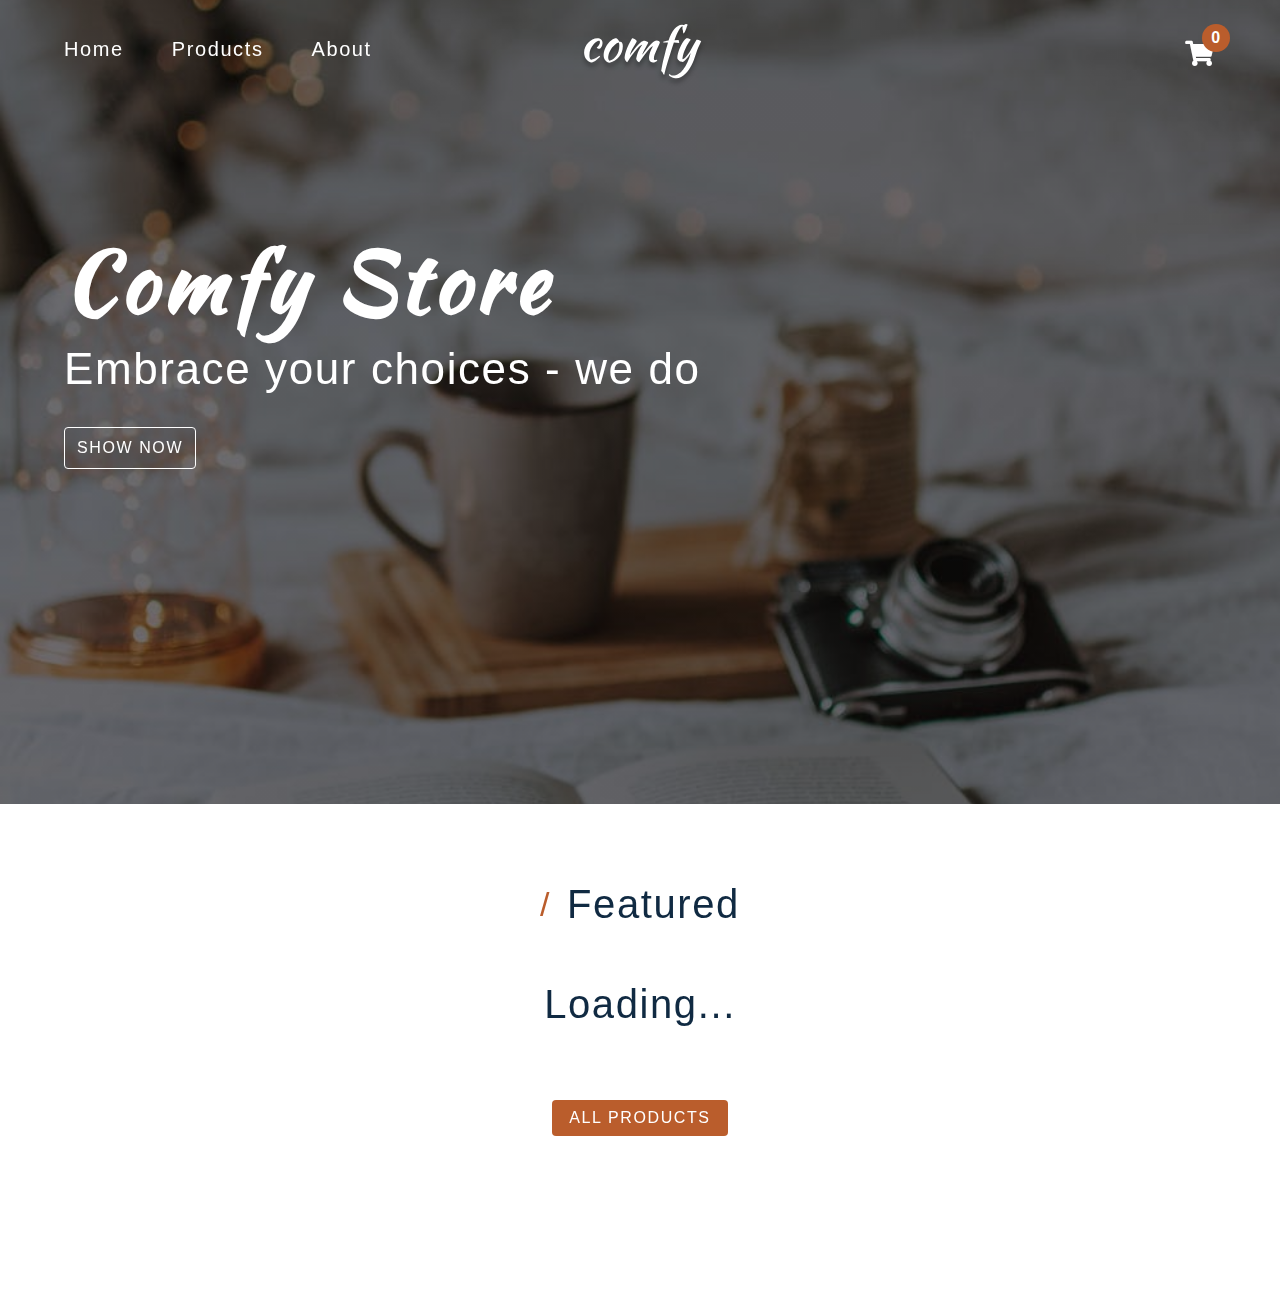
<file: index.html>
<!DOCTYPE html>
<html lang="en">
  <head>
    <meta charset="UTF-8" />
    <meta name="viewport" content="width=device-width, initial-scale=1.0" />
    <!-- font-awesome -->
    <link
      rel="stylesheet"
      href="https://cdnjs.cloudflare.com/ajax/libs/font-awesome/5.14.0/css/all.min.css"
    />

    <!-- styles css -->
    <link rel="stylesheet" href="styles.css" />
    <title>Home | Comfy</title>
  </head>
  <body>
    <!-- navbar -->
    <nav class="navbar">
      <div class="nav-center">
        <!-- links -->
        <div>
          <button class="toggle-nav">
            <i class="fas fa-bars"></i>
          </button>
          <ul class="nav-links">
            <li>
              <a href="index.html" class="nav-link"> home </a>
            </li>
            <li>
              <a href="products.html" class="nav-link"> products </a>
            </li>
            <li>
              <a href="about.html" class="nav-link"> about </a>
            </li>
          </ul>
        </div>
        <!-- logo -->
        <img src="./images/logo-white.svg" class="nav-logo" alt="logo" />
        <!-- cart icon -->
        <div class="toggle-container">
          <button class="toggle-cart">
            <i class="fas fa-shopping-cart"></i>
          </button>
          <span class="cart-item-count">1</span>
        </div>
      </div>
    </nav>
    <!-- hero -->
    <section class="hero">
      <div class="hero-container">
        <h1 class="text-slanted">comfy store</h1>
        <h3>Embrace your choices - we do</h3>
        <a href="products.html" class="hero-btn"> show now </a>
      </div>
    </section>
    <!-- sidebar -->
    <div class="sidebar-overlay">
      <aside class="sidebar">
        <!-- close -->
        <button class="sidebar-close">
          <i class="fas fa-times"></i>
        </button>
        <!-- links -->
        <ul class="sidebar-links">
          <li>
            <a href="index.html" class="sidebar-link">
              <i class="fas fa-home fa-fw"></i>
              home
            </a>
          </li>
          <li>
            <a href="products.html" class="sidebar-link">
              <i class="fas fa-couch fa-fw"></i>
              products
            </a>
          </li>
          <li>
            <a href="about.html" class="sidebar-link">
              <i class="fas fa-book fa-fw"></i>
              about
            </a>
          </li>
        </ul>
      </aside>
    </div>
    <!-- cart -->
    <div class="cart-overlay">
      <aside class="cart">
        <button class="cart-close">
          <i class="fas fa-times"></i>
        </button>
        <header>
          <h3 class="text-slanted">your bag</h3>
        </header>
        <!-- cart items -->
        <div class="cart-items"></div>
        <!-- footer -->
        <footer>
          <h3 class="cart-total text-slanted">total : $12.99</h3>
          <button class="cart-checkout btn">checkout</button>
        </footer>
      </aside>
    </div>
    <!-- featured products -->
    <section class="section featured">
      <div class="title">
        <h2><span>/</span> featured</h2>
      </div>
      <div class="featured-center section-center">
        <h2 class="section-loading">loading...</h2>
        <!-- single product -->
        <!-- <article class="product">
          <div class="product-container">
            <img src="./images/main-bcg.jpeg" class="product-img img" alt="" />
           
            <div class="product-icons">
              <a href="product.html?id=1" class="product-icon">
                <i class="fas fa-search"></i>
              </a>
              <button class="product-cart-btn product-icon" data-id="1">
                <i class="fas fa-shopping-cart"></i>
              </button>
            </div>
          </div>
          <footer>
            <p class="product-name">name</p>
            <h4 class="product-price">$9.99</h4>
          </footer>
        </article> -->
        <!-- end of single product -->
      </div>
      <a href="products.html" class="btn"> all products </a>
    </section>
    <script type="module" src="index.js"></script>
  </body>
</html>
</file>
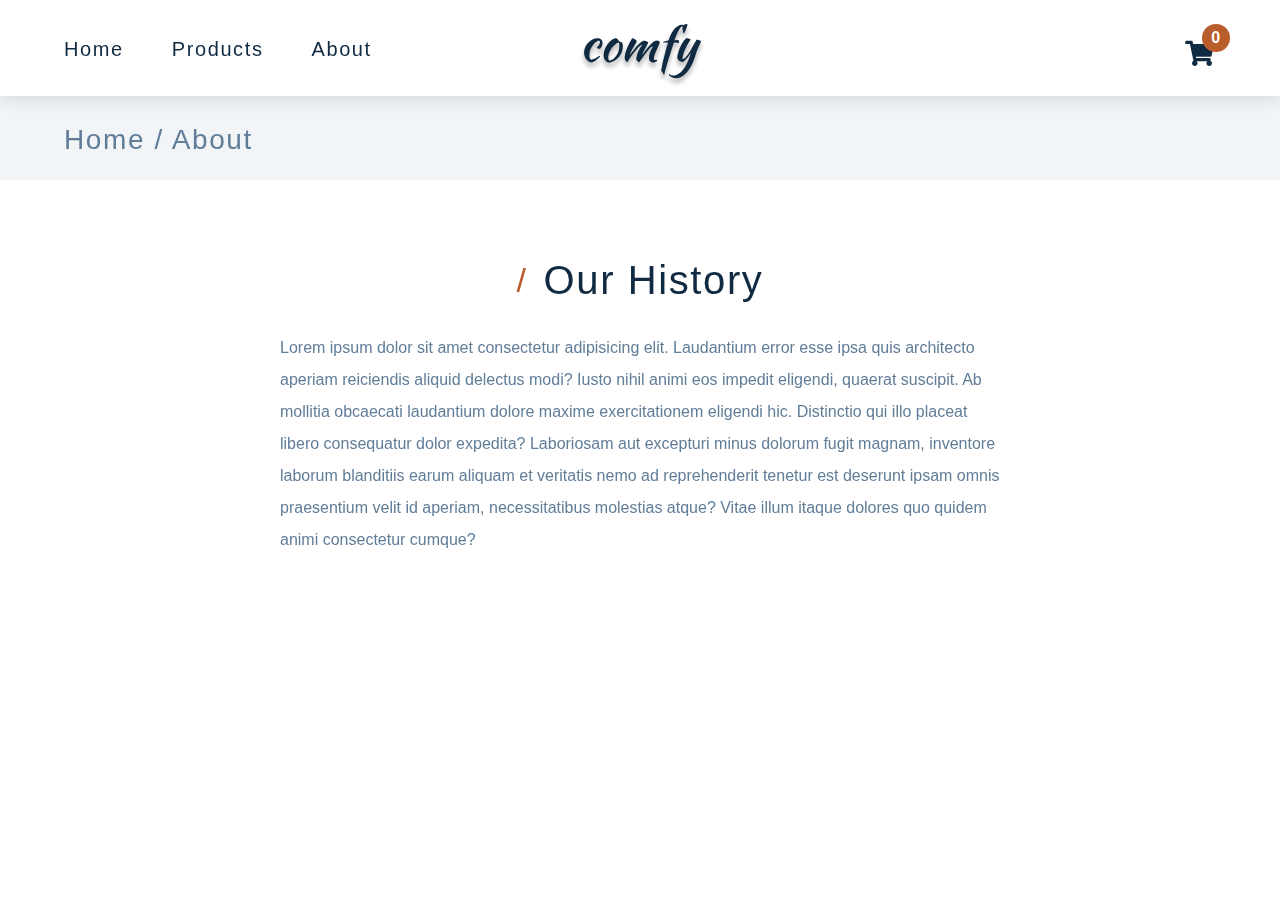
<file: about.html>
<!DOCTYPE html>
<html lang="en">
  <head>
    <meta charset="UTF-8" />
    <meta name="viewport" content="width=device-width, initial-scale=1.0" />
    <title>About | Comfy</title>
    <!-- font-awesome -->
    <link
      rel="stylesheet"
      href="https://cdnjs.cloudflare.com/ajax/libs/font-awesome/5.14.0/css/all.min.css"
    />

    <!-- styles css -->
    <link rel="stylesheet" href="styles.css" />
  </head>

  <body>
    <!-- navbar -->
    <nav class="navbar page">
      <div class="nav-center">
        <!-- links -->
        <div>
          <button class="toggle-nav">
            <i class="fas fa-bars"></i>
          </button>
          <ul class="nav-links">
            <li>
              <a href="index.html" class="nav-link"> home </a>
            </li>
            <li>
              <a href="products.html" class="nav-link"> products </a>
            </li>
            <li>
              <a href="about.html" class="nav-link"> about </a>
            </li>
          </ul>
        </div>
        <!-- logo -->
        <img src="./images/logo-black.svg" class="nav-logo" alt="logo" />
        <!-- cart icon -->
        <div class="toggle-container">
          <button class="toggle-cart">
            <i class="fas fa-shopping-cart"></i>
          </button>
          <span class="cart-item-count">1</span>
        </div>
      </div>
    </nav>
    <!-- hero -->
    <section class="page-hero">
    <div class="section-center">
      <h3 class="page-hero-title">Home / about </h3>
    </div>
      </div>
    </section>
    <!-- sidebar -->
    <div class="sidebar-overlay">
      <aside class="sidebar">
        <!-- close -->
        <button class="sidebar-close"><i class="fas fa-times"></i></button>
        <!-- links -->
        <ul class="sidebar-links">
          <li>
            <a href="index.html" class="sidebar-link">
              <i class="fas fa-home fa-fw"></i>
              home
            </a>
          </li>
          <li>
            <a href="products.html" class="sidebar-link">
              <i class="fas fa-couch fa-fw"></i>
              products
            </a>
          </li>
          <li>
            <a href="about.html" class="sidebar-link">
              <i class="fas fa-book fa-fw"></i>
              about
            </a>
          </li>
        </ul>
      </aside>
    </div>

    <!-- cart -->
    <div class="cart-overlay">
      <aside class="cart">
        <button class="cart-close"><i class="fas fa-times"></i></button>
        <header>
          <h3 class="text-slanted">your bag</h3>
        </header>

        <!-- cart items -->
        <div class="cart-items">
          <!-- single-item -->
          <article class="cart-item" data-id=" ">
            <!-- <img
              src="./images/main-bcg.jpeg"
              class="cart-item-img"
              alt="name"
            />
        
            <div>
              <h4 class="cart-item-name">tomato</h4>
              <p class="cart-item-price">$13.99</p>
              <button class="cart-item-remove-btn">remove</button>
            </div>
           
            <div>
              <button class="cart-item-increase-btn">
                <i class="fas fa-chevron-up"></i>
              </button>
              <p class="cart-item-amount">1</p>
              <button class="cart-item-decrease-btn">
                <i class="fas fa-chevron-down"></i>
              </button>
            </div> -->
          </article>
          <!-- end single item -->
        </div>
        <footer>
          <h3 class="cart-total text-slanted">total : $12.99</h3>
          <button class="cart-checkout btn">checkout</button>
        </footer>
      </aside>
    </div>

    <!-- about -->
    <section class="section section-center about-page">
      <div class="title">
        <h2> <span> /</span> our history</h2>
        </div>
        <p class="about-text">Lorem ipsum dolor sit amet consectetur adipisicing elit. Laudantium error esse ipsa quis architecto aperiam reiciendis aliquid delectus modi? Iusto nihil animi eos impedit eligendi, quaerat suscipit. Ab mollitia obcaecati laudantium dolore maxime exercitationem eligendi hic. Distinctio qui illo placeat libero consequatur dolor expedita? Laboriosam aut excepturi minus dolorum fugit magnam, inventore laborum blanditiis earum aliquam et veritatis nemo ad reprehenderit tenetur est deserunt ipsam omnis praesentium velit id aperiam, necessitatibus molestias atque? Vitae illum itaque dolores quo quidem animi consectetur cumque?</p>
      
    </section>
    <script type="module" src="./src/pages/about.js"></script>
  </body>
</html>
</file>
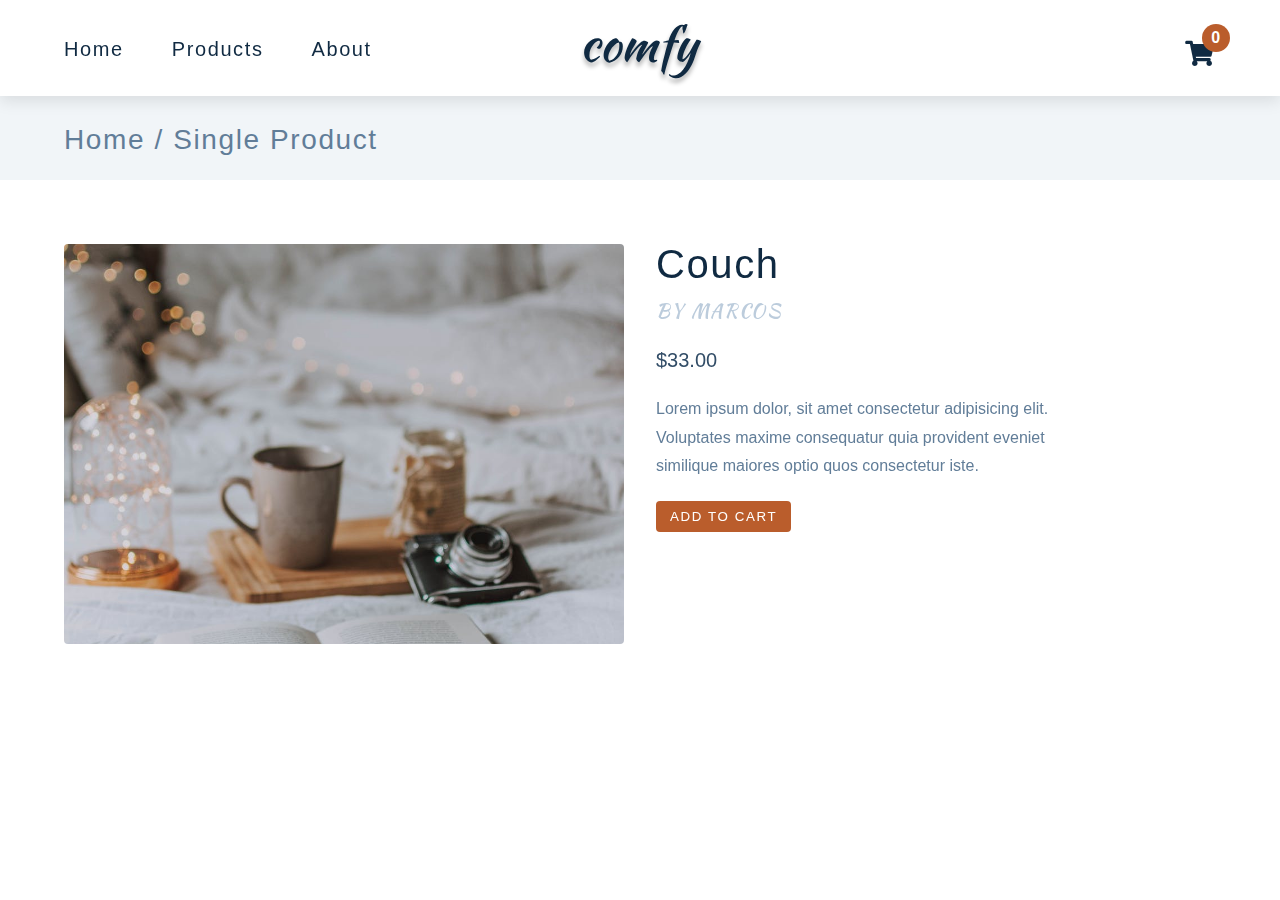
<file: product.html>
<!DOCTYPE html>
<html lang="en">
  <head>
    <meta charset="UTF-8" />
    <meta name="viewport" content="width=device-width, initial-scale=1.0" />
    <title>Single Product</title>
    <!-- font-awesome -->
    <link
      rel="stylesheet"
      href="https://cdnjs.cloudflare.com/ajax/libs/font-awesome/5.14.0/css/all.min.css"
    />

    <!-- styles css -->
    <link rel="stylesheet" href="styles.css" />
  </head>
  <body>
     <!-- navbar -->
    <nav class="navbar page">
      <div class="nav-center">
        <!-- links -->
        <div>
          <button class="toggle-nav">
            <i class="fas fa-bars"></i>
          </button>
          <ul class="nav-links">
            <li>
              <a href="index.html" class="nav-link"> home </a>
            </li>
            <li>
              <a href="products.html" class="nav-link"> products </a>
            </li>
            <li>
              <a href="about.html" class="nav-link"> about </a>
            </li>
          </ul>
        </div>
        <!-- logo -->
        <img src="./images/logo-black.svg" class="nav-logo" alt="logo" />
        <!-- cart icon -->
        <div class="toggle-container">
          <button class="toggle-cart">
            <i class="fas fa-shopping-cart"></i>
          </button>
          <span class="cart-item-count">1</span>
        </div>
      </div>
    </nav>
    <!-- hero -->
    <section class="page-hero">
    <div class="section-center">
      <!-- gonna add that in js: -->
      <h3 class="page-hero-title">Home / single Product </h3>
    </div>
      </div>
    </section>
    <!-- sidebar -->
    <div class="sidebar-overlay">
      <aside class="sidebar">
        <!-- close -->
        <button class="sidebar-close"><i class="fas fa-times"></i></button>
        <!-- links -->
        <ul class="sidebar-links">
          <li>
            <a href="index.html" class="sidebar-link">
              <i class="fas fa-home fa-fw"></i>
              home
            </a>
          </li>
          <li>
            <a href="products.html" class="sidebar-link">
              <i class="fas fa-couch fa-fw"></i>
              products
            </a>
          </li>
          <li>
            <a href="about.html" class="sidebar-link">
              <i class="fas fa-book fa-fw"></i>
              about
            </a>
          </li>
        </ul>
      </aside>
    </div>
    

    <!-- cart -->
    <div class="cart-overlay">
      <aside class="cart">
        <button class="cart-close"><i class="fas fa-times"></i></button>
        <header>
          <h3 class="text-slanted">your bag</h3>
        </header>

        <!-- cart items -->
        <div class="cart-items">
          <!-- single-item -->
          <article class="cart-item" data-id=" ">
            <img
              src="./images/main-bcg.jpeg"
              class="cart-item-img"
              alt="name"
            />
            <!-- item info -->
            <div>
              <h4 class="cart-item-name">tomato</h4>
              <p class="cart-item-price">$13.99</p>
              <button class="cart-item-remove-btn">remove</button>
            </div>
            <!-- amount -->
            <div>
              <button class="cart-item-increase-btn">
                <i class="fas fa-chevron-up"></i>
              </button>
              <p class="cart-item-amount">1</p>
              <button class="cart-item-decrease-btn">
                <i class="fas fa-chevron-down"></i>
              </button>
            </div>
          </article>
          <!-- end single item -->
        </div>
        <footer>
          <h3 class="cart-total text-slanted">total : $12.99</h3>
          <button class="cart-checkout btn">checkout</button>
        </footer>
      </aside>
    </div>

<!-- product info-->
<section class="single-product"> 
  <div class="section-center single-product-center">
    <img src="./images/main-bcg.jpeg" class="single-product-img img" alt="main-img">
    <article class="single-producr-info"> 
      <div>
        <h2 class="single-product-title">couch </h2>
        <p class="single-product-company text-slanted">by marcos</p>
        <p class="single-product-price">$33.00</p>
        <div class="single-product-colors"></div>
        <p class="single-product-desc"> Lorem ipsum dolor, sit amet consectetur adipisicing elit. Voluptates maxime consequatur quia provident eveniet similique maiores optio quos consectetur iste. </p>

        <button class="addToCartBtn btn" data-id="id"> add to cart</button>
      </div>
    </article>
  </div>
</section>
<!-- Loading -->
<div class="page-loading">
  <h2> Loading...</h2>
</div>


    <script type="module" src="./src/pages/product.js"></script>
  </body>
</html>
</file>
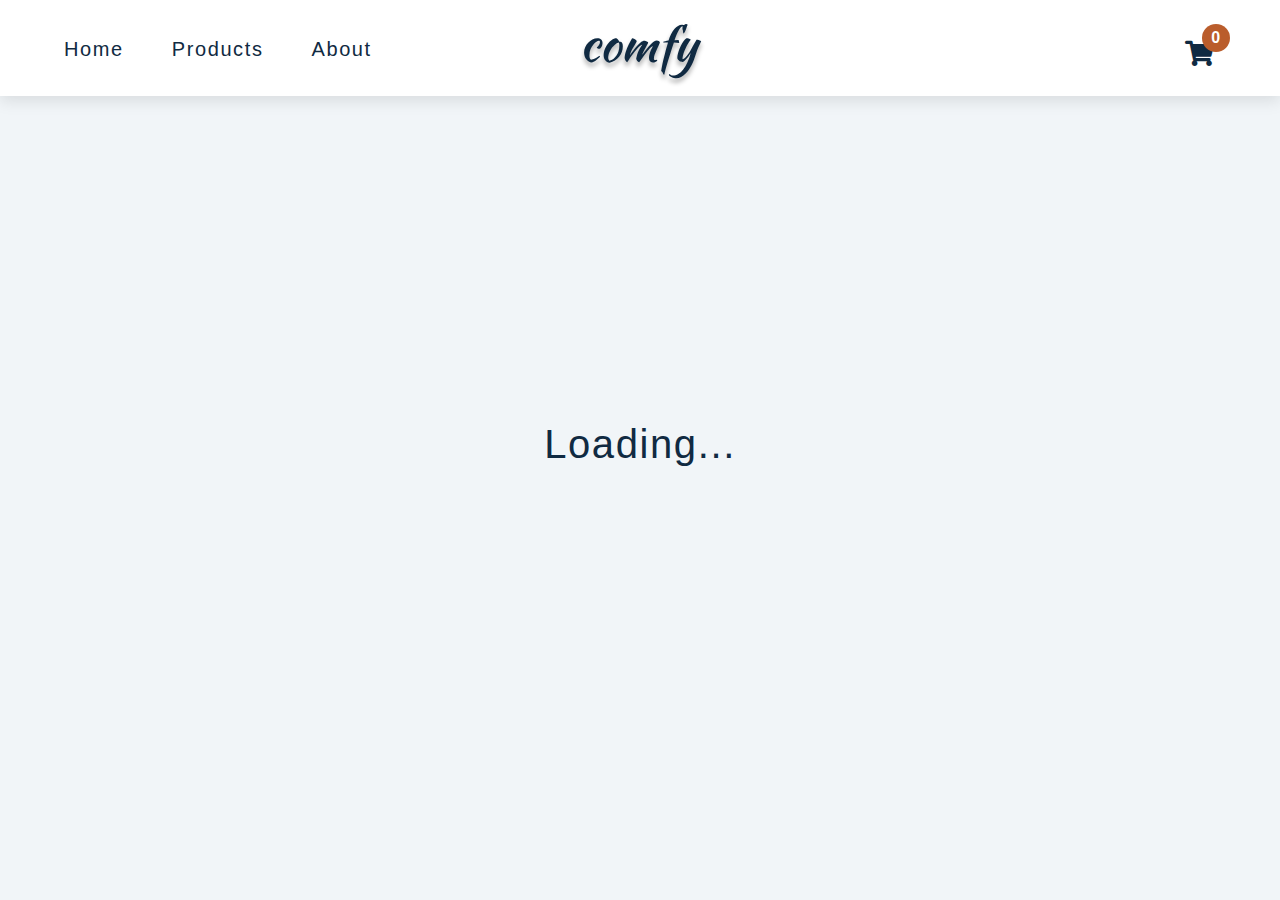
<file: products.html>
<!DOCTYPE html>
<html lang="en">
  <head>
    <meta charset="UTF-8" />
    <meta name="viewport" content="width=device-width, initial-scale=1.0" />
    <title>Products | Comfy</title>
    <!-- font-awesome -->
    <link
      rel="stylesheet"
      href="https://cdnjs.cloudflare.com/ajax/libs/font-awesome/5.14.0/css/all.min.css"
    />

    <!-- styles css -->
    <link rel="stylesheet" href="styles.css" />
  </head>
  <body>
   <!-- navbar -->
    <nav class="navbar page">
      <div class="nav-center">
        <!-- links -->
        <div>
          <button class="toggle-nav">
            <i class="fas fa-bars"></i>
          </button>
          <ul class="nav-links">
            <li>
              <a href="index.html" class="nav-link"> home </a>
            </li>
            <li>
              <a href="products.html" class="nav-link"> products </a>
            </li>
            <li>
              <a href="about.html" class="nav-link"> about </a>
            </li>
          </ul>
        </div>
        <!-- logo -->
        <img src="./images/logo-black.svg" class="nav-logo" alt="logo" />
        <!-- cart icon -->
        <div class="toggle-container">
          <button class="toggle-cart">
            <i class="fas fa-shopping-cart"></i>
          </button>
          <span class="cart-item-count">1</span>
        </div>
      </div>
    </nav>
    <!-- hero -->
    <section class="page-hero">
    <div class="section-center">
      <h3 class="page-hero-title">Home / Products </h3>
    </div>
      </div>
    </section>
    <!-- sidebar -->
    <div class="sidebar-overlay">
      <aside class="sidebar">
        <!-- close -->
        <button class="sidebar-close"><i class="fas fa-times"></i></button>
        <!-- links -->
        <ul class="sidebar-links">
          <li>
            <a href="index.html" class="sidebar-link">
              <i class="fas fa-home fa-fw"></i>
              home
            </a>
          </li>
          <li>
            <a href="products.html" class="sidebar-link">
              <i class="fas fa-couch fa-fw"></i>
              products
            </a>
          </li>
          <li>
            <a href="about.html" class="sidebar-link">
              <i class="fas fa-book fa-fw"></i>
              about
            </a>
          </li>
        </ul>
      </aside>
    </div>

    <!-- cart -->
    <div class="cart-overlay">
      <aside class="cart">
        <button class="cart-close"><i class="fas fa-times"></i></button>
        <header>
          <h3 class="text-slanted">your bag</h3>
        </header>

        <!-- cart items -->
        <div class="cart-items">
          <!-- single-item -->
          <article class="cart-item" data-id=" ">
    
          </article>
          <!-- end single item -->
        </div>
        <footer>
          <h3 class="cart-total text-slanted">total : $12.99</h3>
          <button class="cart-checkout btn">checkout</button>
        </footer>
      </aside>
    </div>  

    <!-- products -->
    <section class="products">
      <!-- filters -->
      <div class="filters">
        <div class="filters-container">
          <!-- search -->
          <form  class="input-form">
            <input type="text" class="search-input" placeholder="Search...">
          </form>
          <!-- catagories -->
          <h4>Company</h4>
          <article class="companies">
            <!-- <button class="company-btn">all</button> 
             <button class="company-btn">ikea</button>  -->
          </article>
          <!-- price -->
          <h4> Price</h4>
          <form class="price-form">
            <input type = "range" class="price-filter" min="0" value="50" max="100">
          </form>
          <p class="price-value"></p>
        </div>
      </div>
      <!-- products -->
<div class="products-container"></div>
    </section>
    <!-- page loading -->
<div class="page-loading">
  <h2> Loading...</h2>
</div>
  
    <script type="module" src="./src/pages/products.js"></script>
  </body>
</html>
</file>
<file: styles.css>
@import url("https://fonts.googleapis.com/css2?family=Kaushan+Script&display=swap");
/*
=============== 
Variables
===============
*/

:root {
  /* dark shades of primary color*/
  --clr-primary-1: hsl(21, 91%, 17%);
  --clr-primary-2: hsl(21, 84%, 25%);
  --clr-primary-3: hsl(21, 81%, 29%);
  --clr-primary-4: hsl(21, 77%, 34%);
  /* primary/main color */
  --clr-primary-5: hsl(21, 62%, 45%);
  /* lighter shades of primary color */
  --clr-primary-6: hsl(21, 57%, 50%);
  --clr-primary-7: hsl(21, 65%, 59%);
  --clr-primary-8: hsl(21, 80%, 74%);
  --clr-primary-9: hsl(21, 94%, 87%);
  --clr-primary-10: hsl(21, 100%, 94%);
  /* darkest grey - used for headings */
  --clr-grey-1: #102a42;
  --clr-grey-2: hsl(211, 39%, 23%);
  --clr-grey-3: hsl(209, 34%, 30%);
  --clr-grey-4: hsl(209, 28%, 39%);
  /* grey used for paragraphs */
  --clr-grey-5: hsl(210, 22%, 49%);
  --clr-grey-6: hsl(209, 23%, 60%);
  --clr-grey-7: hsl(211, 27%, 70%);
  --clr-grey-8: hsl(210, 31%, 80%);
  --clr-grey-9: hsl(212, 33%, 89%);
  --clr-grey-10: hsl(210, 36%, 96%);
  --clr-white: #fff;
  --clr-red-dark: hsl(360, 67%, 44%);
  --clr-red-light: hsl(360, 71%, 66%);
  --clr-green-dark: hsl(125, 67%, 44%);
  --clr-green-light: hsl(125, 71%, 66%);
  --clr-black: #222;

  --transition: all 0.3s linear;
  --transition2: all 2s linear;
  --spacing: 0.1rem;
  --radius: 0.25rem;
  --light-shadow: 0 5px 15px rgba(0, 0, 0, 0.1);
  --dark-shadow: 0 5px 15px rgba(0, 0, 0, 0.2);
  --max-width: 1170px;
  --fixed-width: 620px;
}
/*
=============== 
Global Styles
===============
*/

*,
::after,
::before {
  margin: 0;
  padding: 0;
  box-sizing: border-box;
}
body {
  font-family: -apple-system, BlinkMacSystemFont, "Segoe UI", Roboto, Oxygen,
    Ubuntu, Cantarell, "Open Sans", "Helvetica Neue", sans-serif;
  background: var(--clr-white);
  color: var(--clr-grey-1);
  line-height: 1.5;
  font-size: 0.875rem;
}
ul {
  list-style-type: none;
}
a {
  text-decoration: none;
}
h1,
h2,
h3,
h4 {
  letter-spacing: var(--spacing);
  text-transform: capitalize;
  line-height: 1.25;
  margin-bottom: 0.75rem;
  font-weight: 400;
}
h1 {
  font-size: 3rem;
}
h2 {
  font-size: 2rem;
}
h3 {
  font-size: 1.25rem;
}
h4 {
  font-size: 0.875rem;
}
p {
  margin-bottom: 1.25rem;
  color: var(--clr-grey-5);
}
@media screen and (min-width: 800px) {
  h1 {
    font-size: 4rem;
  }
  h2 {
    font-size: 2.5rem;
  }
  h3 {
    font-size: 1.75rem;
  }
  h4 {
    font-size: 1rem;
  }
  body {
    font-size: 1rem;
  }
  h1,
  h2,
  h3,
  h4 {
    line-height: 1;
  }
}
.img {
  width: 100%;
  display: block;
}
.text-slanted {
  font-family: "Kaushan Script", cursive;
}
.section-center {
  width: 90vw;
  max-width: var(--max-width);
  margin: 0 auto;
}
.section {
  padding: 5rem 0;
}
.btn {
  background: var(--clr-primary-5);
  color: var(--clr-white);
  border-radius: var(--radius);
  padding: 0.375rem 0.75rem;
  text-transform: uppercase;
  letter-spacing: var(--spacing);
  display: inline-block;
  transition: var(--transition);
  border-color: transparent;
  cursor: pointer;
}
.btn:hover {
  background: var(--clr-primary-7);
  color: var(--clr-black);
}
.section-loading {
  text-align: center;
  position: absolute;
  top: 2rem;
  left: 50%;
  transform: translate(-50%, -50%);
  text-align: center;
}
.page-loading {
  position: fixed;
  top: 0;
  left: 0;
  width: 100%;
  height: 100%;
  background: var(--clr-grey-10);
  display: flex;
  align-items: center;
  justify-content: center;
}
/*
=============== 
Navbar
===============
*/

.navbar {
  height: 6rem;
  background: transparent;
  display: flex;
  align-items: center;
  justify-content: center;
  position: fixed;
  top: 0;
  width: 100%;
  transition: var(--transition);
}

/* page navbar */
.page {
  background-color: var(--clr-white);
  position: fixed;
  top: 0;
  width: 100%;
  z-index: 3;
  transition: var(--transition2);
  box-shadow: var(--light-shadow);
}
.page .nav-link {
  color: var(--clr-grey-1);
}
.page .nav-link:hover {
  color: var(--clr-primary-5);
}
.page .toggle-cart {
  color: var(--clr-grey-1);
}

.nav-center {
  width: 90vw;
  max-width: var(--max-width);
  display: flex;
  justify-content: space-between;
  align-items: center;
}
.nav-links {
  display: none;
}
.toggle-nav {
  background: var(--clr-primary-5);
  border-color: transparent;
  color: var(--clr-white);
  width: 3.75rem;
  height: 2.25rem;
  display: flex;
  align-items: center;
  justify-content: center;
  font-size: 1.5rem;
  border-radius: 2rem;
  cursor: pointer;
  transition: var(--transition);
}
.toggle-nav:hover {
  background: var(--clr-primary-3);
}
.toggle-container {
  position: relative;
  margin-top: 0.75rem;
}
.toggle-cart {
  background: transparent;
  border-color: transparent;
  font-size: 1.6rem;
  color: var(--clr-white);
  cursor: pointer;
}
.cart-item-count {
  position: absolute;
  top: -0.85rem;
  right: -0.85rem;
  background: var(--clr-primary-5);
  width: 1.75rem;
  height: 1.75rem;
  display: grid;
  place-items: center;
  border-radius: 50%;
  color: var(--clr-white);
  font-weight: bold;
  font-size: 1rem;
}
@media screen and (min-width: 800px) {
  .nav-center {
    position: relative;
  }
  .nav-logo {
    position: absolute;
    top: 50%;
    left: 65%;
    transform: translate(-50%, -50%);
  }
  .toggle-nav {
    display: none;
  }
  .nav-links {
    display: flex;
    font-size: 1.5rem;
    text-transform: capitalize;
  }
  .nav-link {
    color: var(--clr-white);
    margin-right: 3rem;
    letter-spacing: var(--spacing);
    transition: var(--transition);
    font-size: 1.25rem;
  }
  .nav-link:hover {
    color: var(--clr-primary-5);
  }
}
@media screen and (min-width: 992px) {
  .nav-logo {
    left: 50%;
  }
}

/*
=============== 
Hero
===============
*/
.hero {
  min-height: 100vh;
  margin-top: -6rem;
  background: linear-gradient(rgba(0, 0, 0, 0.5), rgba(0, 0, 0, 0.5)),
    url(./images/main-bcg.jpeg) center/cover;
  /* background-attachment: fixed; */
  display: grid;
  place-items: center;
  color: var(--clr-white);
}
.hero-container {
  width: 90vw;
  max-width: var(--max-width);
}
.hero h1 {
  font-weight: 700;
}
.hero h3 {
  text-transform: none;
  font-size: 1.5rem;
}
.hero-btn {
  color: var(--clr-white);
  background: transparent;
  border: 1px solid var(--clr-white);
  padding: 0.5rem 0.75rem;
  display: inline-block;
  margin-top: 0.75rem;
  text-transform: uppercase;
  letter-spacing: var(--spacing);
  border-radius: var(--radius);
  transition: var(--transition);
}
.hero-btn:hover {
  background: var(--clr-white);
  color: var(--clr-primary-5);
}

@media screen and (min-width: 800px) {
  .hero h3 {
    font-size: 1.5rem;
    margin: 1rem 0;
  }
}

@media screen and (min-width: 992px) {
  .hero h1 {
    font-size: 5.25rem;
    letter-spacing: 5px;
  }
  .hero h3 {
    font-size: 2.75rem;
    margin: 1.5rem 0;
  }
}

/*
=============== 
Sidebar
===============
*/
.sidebar-overlay {
  position: fixed;
  top: 0;
  left: 0;
  width: 100%;
  height: 100%;
  display: grid;
  place-items: center;
  z-index: -1;
  transition: var(--transition);
  opacity: 0;
  background: rgba(0, 0, 0, 0.5);
}
.sidebar-overlay.show {
  opacity: 1;
  z-index: 100;
}
.sidebar {
  width: 90vw;
  height: 95vh;
  max-width: var(--fixed-width);
  background: var(--clr-white);
  border-radius: var(--radius);
  box-shadow: var(--dark-shadow);
  position: relative;
  padding: 4rem;
  transform: scale(0);
}
.show .sidebar {
  transform: scale(1);
}
.sidebar-close {
  font-size: 2rem;
  background: transparent;
  border-color: transparent;
  color: var(--clr-grey-5);
  position: absolute;
  top: 1rem;
  right: 1rem;
  cursor: pointer;
}
.sidebar-link {
  font-size: 1.5rem;
  text-transform: capitalize;
  color: var(--clr-grey-1);
}
.sidebar-link i {
  color: var(--clr-grey-5);
  margin-right: 1rem;
  margin-bottom: 1rem;
}
@media screen and (min-width: 800px) {
  .sidebar-overlay {
    display: none;
  }
}
/*
=============== 
Cart
===============
*/
.cart-overlay {
  position: fixed;
  top: 0;
  left: 0;
  width: 100%;
  height: 100%;
  background: rgba(0, 0, 0, 0.5);
  transition: var(--transition);
  opacity: 0;
  z-index: -1;
}
.cart-overlay.show {
  opacity: 1;
  z-index: 100;
}
.cart {
  position: fixed;
  top: 0;
  right: 0;
  width: 100%;
  height: 100%;
  max-width: 400px;
  background: var(--clr-grey-10);
  padding: 3rem 1rem 0 1rem;
  display: grid;
  grid-template-rows: auto 1fr auto;
  transition: var(--transition);
  transform: translateX(100%);
  overflow: scroll;
}
.show .cart {
  transform: translateX(0);
}
.cart-close {
  font-size: 2rem;
  background: transparent;
  border-color: transparent;
  color: var(--clr-grey-5);
  position: absolute;
  top: 0.5rem;
  left: 1rem;
  cursor: pointer;
}
.cart header {
  text-align: center;
}
.cart header h3 {
  font-weight: 500;
}
.cart-total {
  text-align: center;
  margin-bottom: 2rem;
  font-weight: 500;
}
.cart-checkout {
  display: block;
  width: 75%;
  margin: 0 auto;
  margin-bottom: 3rem;
}
/* cart item */
.cart-item {
  margin: 1rem 0;
  display: grid;
  grid-template-columns: auto 1fr auto;

  column-gap: 1.5rem;
  align-items: center;
}
.cart-item-img {
  width: 75px;
  height: 50px;
  object-fit: cover;
  border-radius: var(--radius);
}
.cart-item-name {
  margin-bottom: 0.15rem;
}
.cart-item-price {
  margin-bottom: 0;
  font-size: 0.75rem;
  color: var(--clr-grey-3);
}
.cart-item-remove-btn {
  background: transparent;
  border-color: transparent;
  color: var(--clr-grey-5);
  letter-spacing: var(--spacing);
  cursor: pointer;
}
.cart-item-amount {
  margin-bottom: 0;
  text-align: center;
  color: var(--clr-grey-3);
  line-height: 1;
}
.cart-item-increase-btn,
.cart-item-decrease-btn {
  background: transparent;
  border-color: transparent;
  color: var(--clr-primary-5);
  cursor: pointer;
  font-size: 0.85rem;
  padding: 0.25rem;
}
/*
=============== 
Title
===============
*/

.title h2 {
  display: flex;
  justify-content: center;
  align-items: center;
  font-weight: 500;
}
.title span {
  color: var(--clr-primary-5);
  font-size: 0.85em;
  margin-right: 1rem;
}
/*
=============== 
product
===============
*/
.product-img {
  height: 15rem;
  object-fit: cover;
  border-radius: var(--radius);
}
.product-container {
  position: relative;
}
.product-icons {
  position: absolute;
  top: 50%;
  left: 50%;
  transform: translate(-50%, -50%);
  opacity: 0;
  display: flex;
  transition: var(--transition);
}
.product-icon {
  width: 2.25rem;
  height: 2.25rem;
  background: var(--clr-primary-5);
  color: var(--clr-white);
  display: grid;
  place-items: center;
  border-radius: 50%;
  transition: var(--transition);
  cursor: pointer;
  font-size: 1rem;
  border-color: transparent;
  margin: 0 0.5rem;
}
.product-icon:hover {
  background: var(--clr-primary-7);
}
.product-container:hover .product-icons {
  opacity: 1;
}
.product footer {
  padding: 0.75rem 0;
  text-align: center;
}
.product-name {
  margin-bottom: 0.25rem;
  text-transform: capitalize;
  letter-spacing: var(--spacing);
}
.product-price {
  margin-bottom: 0;
  color: var(--clr-grey-3);
  font-weight: 700;
}

.featured-center {
  margin: 3rem auto 2rem auto;
  display: grid;
  gap: 1rem;
  min-height: 6rem;
  position: relative;
}
.featured .btn {
  display: block;
  width: 11rem;
  margin: 0 auto;
  text-align: center;
}
@media screen and (min-width: 992px) {
  .featured-center {
    display: grid;
    grid-template-columns: 1fr 1fr;
  }
}
@media screen and (min-width: 1200px) {
  .featured-center {
    display: grid;
    grid-template-columns: 1fr 1fr 1fr;
  }
  .product .img {
    height: 13rem;
  }
}
/*
=============== 
About Page
===============
*/
.about-text {
  line-height: 2;
  max-width: 45em;
  margin: 0 auto;
  margin-top: 2rem;
}

/*
=============== 
Products Page
===============
*/
.products {
  width: 90vw;
  display: grid;
  grid-gap: 1rem;
  margin: 4rem auto;
  max-width: var(--max-width);
  position: relative;
}
.filters-container {
  position: sticky;
  top: 1rem;
}
.filters h4 {
  font-weight: 500;
  margin: 1.5rem 0 0.5rem;
}

.search-input {
  padding: 0.5rem;
  background: var(--clr-grey-10);
  border-radius: var(--radius);
  border-color: transparent;
  letter-spacing: var(--spacing);
}
.search-input::placeholder {
  text-transform: capitalize;
}
.company-btn {
  display: block;
  margin: 0.25em 0;
  padding: 0.25rem;
  text-transform: capitalize;
  background: transparent;
  border-color: transparent;
  letter-spacing: var(--spacing);
  color: var(--clr-grey-5);
  cursor: pointer;
  transition: var(--transition);
}
.company-btn:hover {
  color: var(--clr-grey-3);
}
.price-filter {
  background: var(--clr-grey-5) !important;
  color: var(--clr-grey-5);
}
@media screen and (min-width: 768px) {
  .products {
    grid-template-columns: 200px 1fr;
  }
  .categories {
    position: sticky;
    top: 1rem;
  }
}
@media screen and (min-width: 992px) {
  .products-container {
    display: grid;
    grid-template-columns: repeat(2, 1fr);
    gap: 1rem;
  }
  .products-container .product-img {
    height: 10rem;
  }
  .products-container .product-name {
    font-size: 0.85rem;
  }
  .products-container .product-price {
    font-size: 0.85rem;
  }
}
@media screen and (min-width: 1170px) {
  .products-container {
    grid-template-columns: repeat(3, 1fr);
  }
}
.filter-error {
  top: 5rem;
  left: 0;
  width: 100%;
  text-align: center;
  margin-top: 4rem;
}
/*
=============== 
Single Product Page
===============
*/
.page-hero {
  padding-top: 7rem;
  min-height: 20vh;
  display: grid;
  place-items: center;
  background: var(--clr-grey-10);
  color: var(--clr-grey-5);
}
.page-hero-title {
  font-weight: 500;
}
.single-product {
  padding: 2rem 0;
}
.single-product-center {
  margin: 2rem auto;
  display: grid;
  gap: 1rem 2rem;
}
.single-product-img {
  height: 25rem;
  border-radius: var(--radius);
  object-fit: cover;
}
.single-product-company {
  font-size: 1.2rem;
  color: var(--clr-grey-8);
  text-transform: uppercase;
  letter-spacing: var(--spacing);
  margin-bottom: 1.25rem;
}
.single-product-price {
  color: var(--clr-grey-3);
  font-size: 1.25rem;
  font-weight: 500;
}

.product-color {
  display: inline-block;
  width: 1rem;
  height: 1rem;
  border-radius: 50%;
  background: #222;
  margin: 0.5rem 0.5rem 1.5rem 0;
}

.single-product-desc {
  max-width: 25em;
  line-height: 1.8;
}
@media screen and (min-width: 992px) {
  .single-product-center {
    grid-template-columns: 1fr 1fr;
  }
}
</file>
